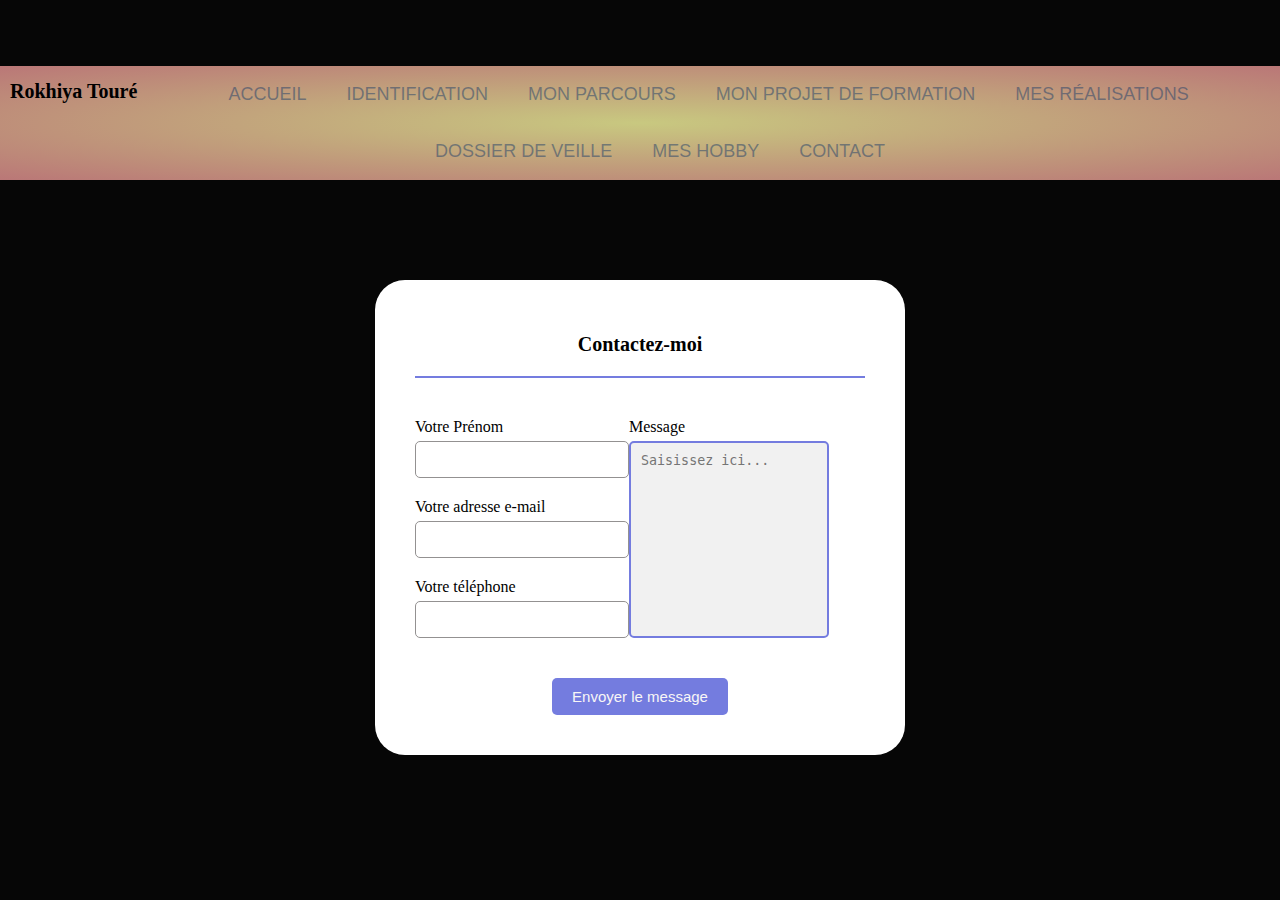
<file: Portfolio/html/contact.html>
<!DOCTYPE html>
<html lang="fr">
<head>
    <meta charset="UTF-8">
    <meta name="viewport" content="width=device-width, initial-scale=1.0">
    <link rel="stylesheet" href="contact.css">
    <title> Portfolio </title>
    
</head>
<body>
    <nav class="menu">
        <p> Rokhiya Touré </p>
        <ul>
            <li> <a href="accueil.html"> Accueil </a></li>
            <li> <a href="identification.html"> Identification </a></li>
            <li> <a href="parcours.html"> Mon parcours </a></li>
            <li> <a href="formation.html"> Mon projet de formation </a></li>
            <li> <a href=""> Mes réalisations</a></li>
            <li> <a href="veille.html"> Dossier de veille </a></li>
            <li> <a href="hobby.html"> Mes Hobby </a> </li>
            <li> <a href="contact.html"> Contact </a> </li>
        </ul>
        <form>
            <h1>Contactez-moi</h1>
            <div class="separation"></div>
            <div class="corps-formulaire">
              <div class="gauche">
                
                <div class="groupe">
                  <label>Votre Prénom</label>
                  <input type="text"  />
                  
                </div>
      
                <div class="groupe">
                  <label>Votre adresse e-mail</label>
                  <input type="text" autocomplete="off" />
                </div>
      
                <div class="groupe">
                  <label>Votre téléphone</label>
                  <input type="text" autocomplete="off" />
                </div>
              </div>
      
              <div class="droite">
                <div class="groupe">
                  <label>Message</label>
                  <textarea placeholder="Saisissez ici..."></textarea>
                </div>
              </div>
            </div>
      
            <div class="envoyer" align="center">
              <button>Envoyer le message</button>
            </div>
          </form>
        </body>
      </html>
      
    </nav>
</file>
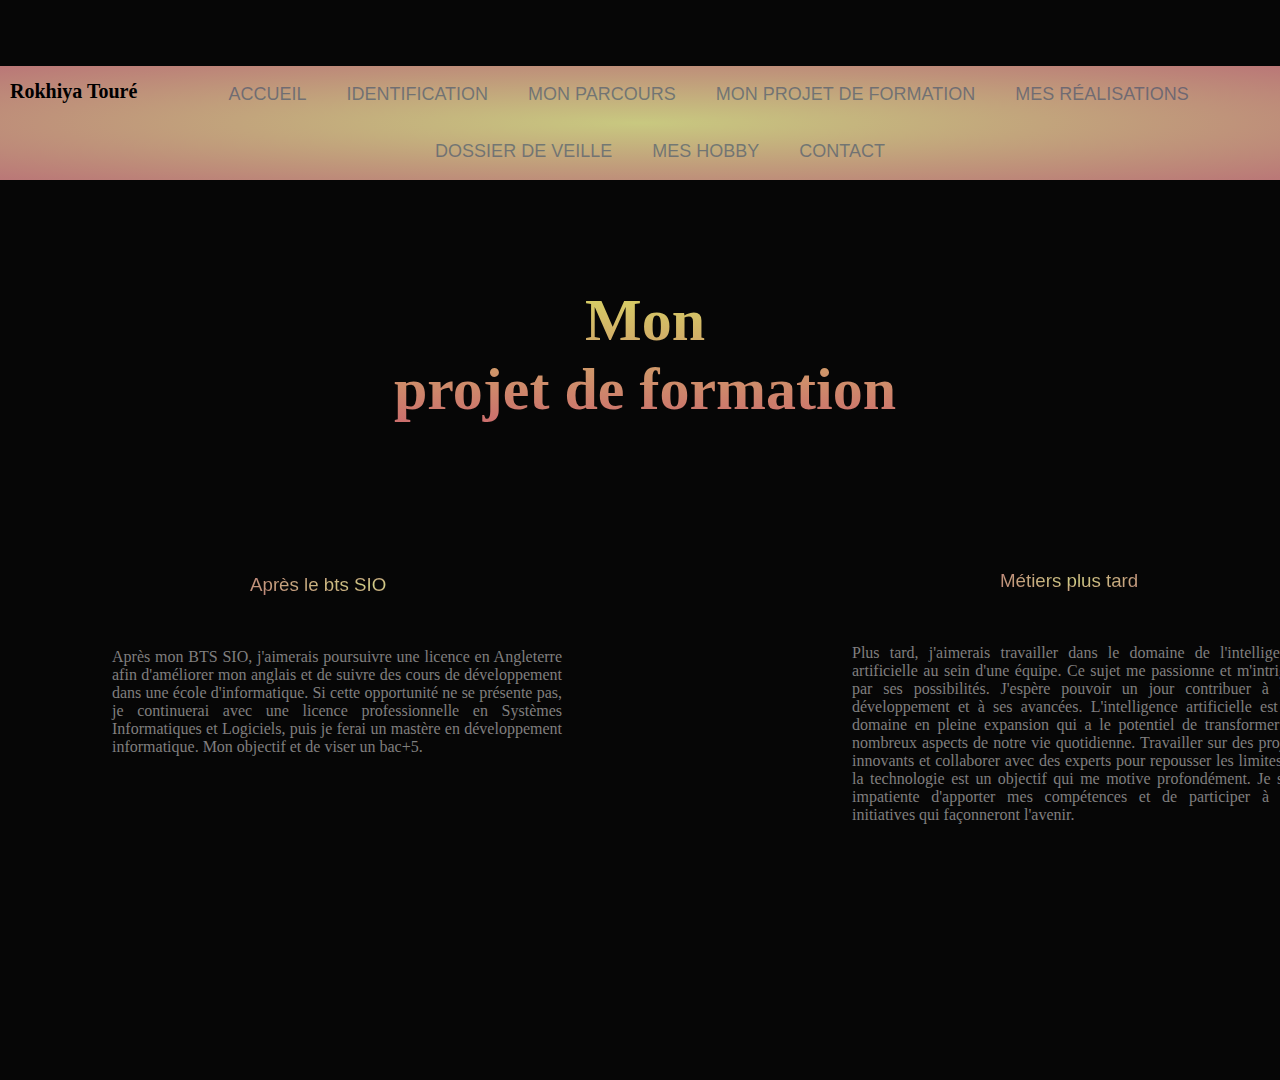
<file: Portfolio/html/formation.html>
<!DOCTYPE html>
<html lang="fr">
<head>
    <meta charset="UTF-8">
    <meta name="viewport" content="width=device-width, initial-scale=1.0">
    <link rel="stylesheet" href="formation.css">
    <title> Portfolio </title>
    
</head>
<body>
    <nav class="menu">
        <p> Rokhiya Touré </p>
        <ul>
            <li> <a href="accueil.html"> Accueil </a></li>
            <li> <a href="identification.html"> Identification </a></li>
            <li> <a href="parcours.html"> Mon parcours </a></li>
            <li> <a href="formation.html"> Mon projet de formation </a></li>
            <li> <a href=""> Mes réalisations</a></li>
            <li> <a href="veille.html"> Dossier de veille </a></li>
            <li> <a href="hobby.html"> Mes Hobby </a> </li>
            <li> <a href="contact.html"> Contact </a> </li>
        </ul>
    </nav>
    <div class="titre">
        <h1> Mon <br> projet de formation </h1>
    </div>

    <h3 class="titre1"> Après le bts SIO </h3>
    <div class="etudes">Après mon BTS SIO, j'aimerais poursuivre une licence en Angleterre afin d'améliorer mon anglais et de suivre des cours de développement dans une école d'informatique. Si cette opportunité ne se présente pas, je continuerai avec une licence professionnelle en Systèmes Informatiques et Logiciels, puis je ferai un mastère en développement informatique. Mon objectif et de viser un bac+5.
    </div>

    <h3 class="titre2">Métiers plus tard </h3>
    <div class="metiers">
        Plus tard, j'aimerais travailler dans le domaine de l'intelligence artificielle au sein d'une équipe. Ce sujet me passionne et m'intrigue par ses possibilités. J'espère pouvoir un jour contribuer à son développement et à ses avancées. L'intelligence artificielle est un domaine en pleine expansion qui a le potentiel de transformer de nombreux aspects de notre vie quotidienne. Travailler sur des projets innovants et collaborer avec des experts pour repousser les limites de la technologie est un objectif qui me motive profondément. Je suis impatiente d'apporter mes compétences et de participer à des initiatives qui façonneront l'avenir.
    </div>
</file>
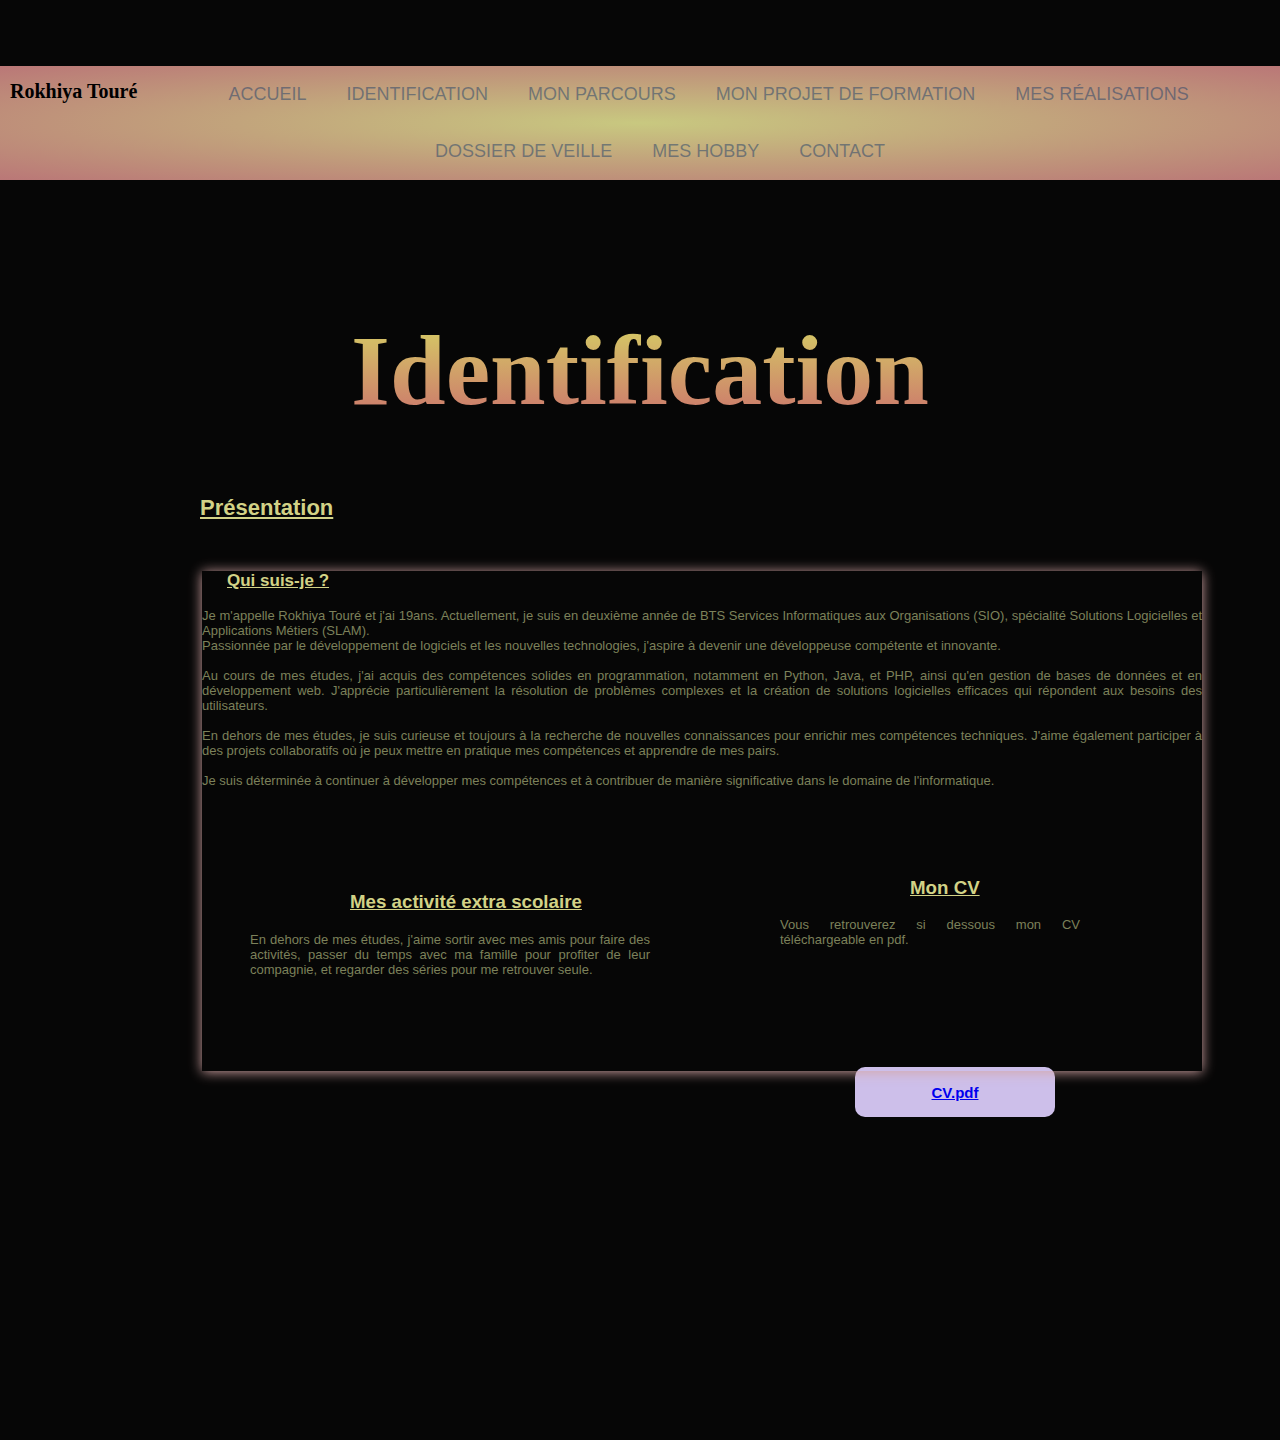
<file: Portfolio/html/identification.html>
<!DOCTYPE html>
<html lang="en">
<head>
    <meta charset="UTF-8">
    <meta name="viewport" content="width=device-width, initial-scale=1.0">
    <link rel="stylesheet" href="identification.css">
    <title> Portfolio </title>
</head>
<body>
    <nav class="menu">
        <p> Rokhiya Touré </p>
        <ul>
            <li> <a href="accueil.html"> Accueil </a></li>
            <li> <a href="identification.html"> Identification </a></li>
            <li> <a href="parcours.html"> Mon parcours </a></li>
            <li> <a href="formation.html"> Mon projet de formation </a></li>
            <li> <a href=""> Mes réalisations</a></li>
            <li> <a href="veille.html"> Dossier de veille </a></li>
            <li> <a href="hobby.html"> Mes Hobby </a> </li>
            <li> <a href="contact.html"> Contact </a> </li>
        </ul>
    </nav>
    <div class="titre">
        <h1> Identification </h1>
    </div>

   <h3 class="Presentation-titre"> <u> Présentation   </u> </h3>

    <div class="presentation"> <h3 class="Moi"> <u> Qui suis-je ? </u> </h3> Je m'appelle Rokhiya Touré et j'ai 19ans. Actuellement, je suis en deuxième année de BTS Services Informatiques aux Organisations (SIO), spécialité Solutions Logicielles et Applications Métiers (SLAM). <br> Passionnée par le développement de logiciels et les nouvelles technologies, j'aspire à devenir une développeuse compétente et innovante.
        <br><br>
        Au cours de mes études, j'ai acquis des compétences solides en programmation, notamment en Python, Java, et PHP, ainsi qu'en gestion de bases de données et en développement web. J'apprécie particulièrement la résolution de problèmes complexes et la création de solutions logicielles efficaces qui répondent aux besoins des utilisateurs.
        <br><br>
        En dehors de mes études, je suis curieuse et toujours à la recherche de nouvelles connaissances pour enrichir mes compétences techniques. J'aime également participer à des projets collaboratifs où je peux mettre en pratique mes compétences et apprendre de mes pairs.
        <br><br>
        Je suis déterminée à continuer à développer mes compétences et à contribuer de manière significative dans le domaine de l'informatique.
    </div>

    <h3 class="act"> <u> Mes activité extra scolaire </u> </h3>

    <div class="extra">En dehors de mes études, j'aime sortir avec mes amis pour faire des activités, passer du temps avec ma famille pour profiter de leur compagnie, et regarder des séries pour me retrouver seule.</div>

    <h3 class="CV"> <u> Mon CV </u> </h3>

    <div class="pdf"> Vous retrouverez si dessous mon CV téléchargeable en pdf. 
    </div>

    <div class="bouton">
        <button class="cv">
            <a href="CV Touré Rokhiya.pdf"> CV.pdf</a>
        </button> 
    </div>

</body>
</html>
</file>
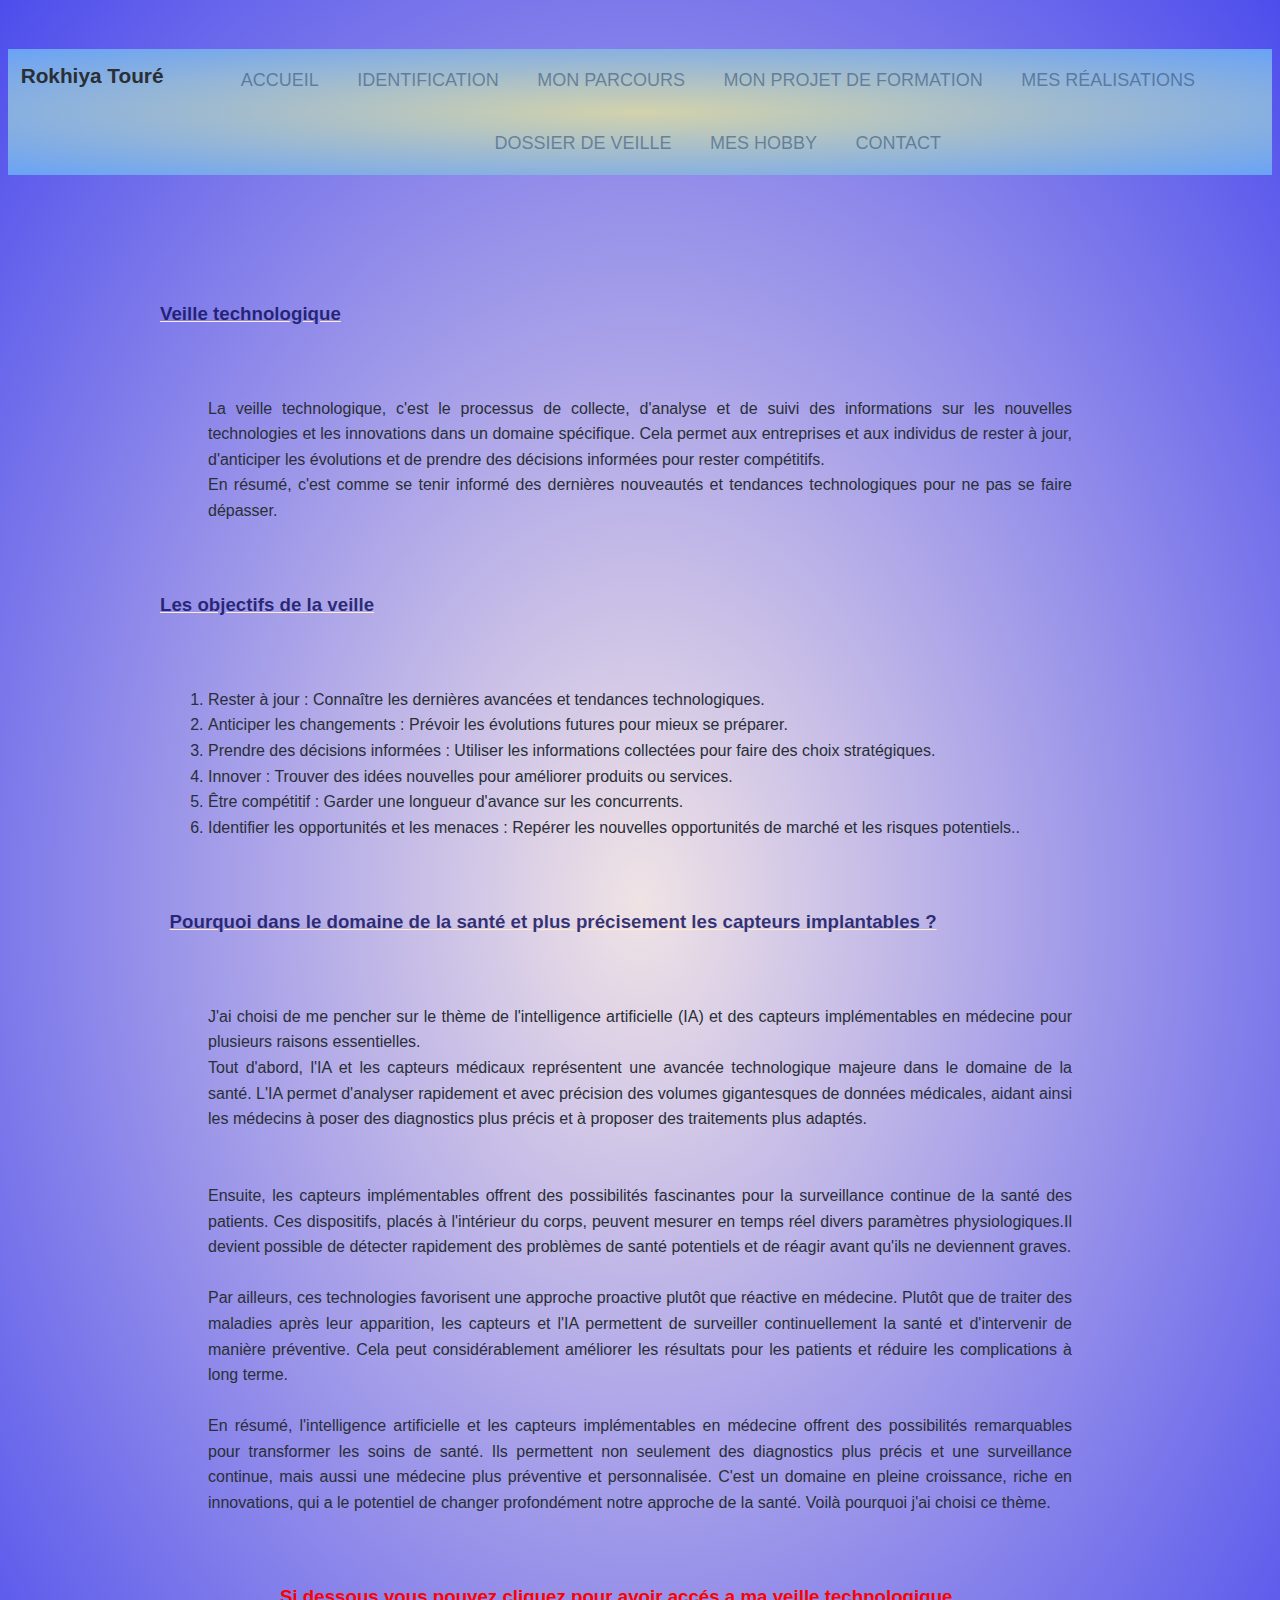
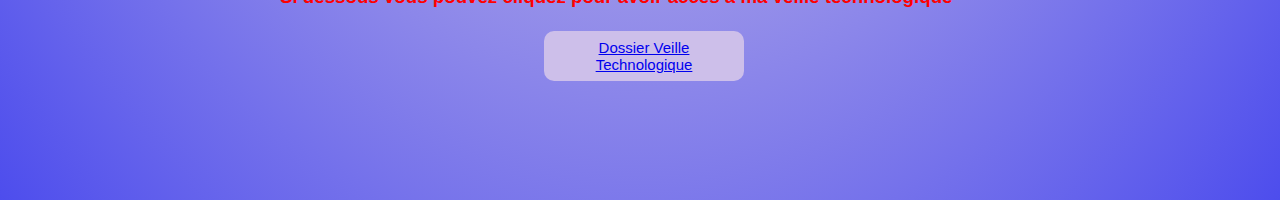
<file: Portfolio/html/veille.html>
<!DOCTYPE html>
<html lang="fr">
<head>
    <meta charset="UTF-8">
    <meta name="viewport" content="width=device-width, initial-scale=1.0">
    <link rel="stylesheet" href="veille.css">
    <title> Portfolio </title>
    
</head>
<body>
    <nav class="menu">
        <p> Rokhiya Touré </p>
        <div class="bordure"></div>
        <ul>
            <li> <a href="accueil.html"> Accueil </a></li>
            <li> <a href="identification.html"> Identification </a></li>
            <li> <a href="parcours.html"> Mon parcours </a></li>
            <li> <a href="formation.html"> Mon projet de formation </a></li>
            <li> <a href=""> Mes réalisations</a></li>
            <li> <a href="veille.html"> Dossier de veille </a></li>
            <li> <a href="hobby.html"> Mes Hobby </a> </li>
            <li> <a href="contact.html"> Contact </a> </li>
        </ul>
        <!--<a href="Veille.Tech/html.css/index.html"> Dossier veille</a>-->
    </nav>
    <div class="veille">
        <div class="explication">
           <u> <h3> Veille technologique </h3> </u>
               <div class="explication1">La veille technologique, c'est le processus de collecte, d'analyse et de suivi des informations sur les nouvelles technologies et les innovations dans un domaine spécifique. Cela permet aux entreprises et aux individus de rester à jour, d'anticiper les évolutions et de prendre des décisions informées pour rester compétitifs.
                <br>
                En résumé, c'est comme se tenir informé des dernières nouveautés et tendances technologiques pour ne pas se faire dépasser.
               </div>

            <u><h3> Les objectifs de la veille </h3></u>
            <p>
                <ol class="explication1">
                    <li>Rester à jour : Connaître les dernières avancées et tendances technologiques.</li>
                    <li> Anticiper les changements : Prévoir les évolutions futures pour mieux se préparer.</li>
                    <li>Prendre des décisions informées : Utiliser les informations collectées pour faire des choix stratégiques.</li>
                    <li>Innover : Trouver des idées nouvelles pour améliorer produits ou services.</li>
                    <li>Être compétitif : Garder une longueur d'avance sur les concurrents.</li>
                    <li>Identifier les opportunités et les menaces : Repérer les nouvelles opportunités de marché et les risques potentiels..</li>
                </ol>
            </p>
            <u><h3> Pourquoi dans le domaine de la santé et plus précisement les capteurs implantables ? </h3></u>

            <div class="explication1">J'ai choisi de me pencher sur le thème de l'intelligence artificielle (IA) et des capteurs implémentables en médecine pour plusieurs raisons essentielles.
                <br>
                Tout d'abord, l'IA et les capteurs médicaux représentent une avancée technologique majeure dans le domaine de la santé. L'IA permet d'analyser rapidement et avec précision des volumes gigantesques de données médicales, aidant ainsi les médecins à poser des diagnostics plus précis et à proposer des traitements plus adaptés.
                <br> <br> <br>
                Ensuite, les capteurs implémentables offrent des possibilités fascinantes pour la surveillance continue de la santé des patients. Ces dispositifs, placés à l'intérieur du corps, peuvent mesurer en temps réel divers paramètres physiologiques.Il devient possible de détecter rapidement des problèmes de santé potentiels et de réagir avant qu'ils ne deviennent graves.
                <br> <br>
                Par ailleurs, ces technologies favorisent une approche proactive plutôt que réactive en médecine. Plutôt que de traiter des maladies après leur apparition, les capteurs et l'IA permettent de surveiller continuellement la santé et d'intervenir de manière préventive. Cela peut considérablement améliorer les résultats pour les patients et réduire les complications à long terme.
                <br> <br>
                En résumé, l'intelligence artificielle et les capteurs implémentables en médecine offrent des possibilités remarquables pour transformer les soins de santé. Ils permettent non seulement des diagnostics plus précis et une surveillance continue, mais aussi une médecine plus préventive et personnalisée. C'est un domaine en pleine croissance, riche en innovations, qui a le potentiel de changer profondément notre approche de la santé. Voilà pourquoi j'ai choisi ce thème.
            </div>
            <h3 class="titre4"> Si dessous vous pouvez cliquez pour avoir accés a ma veille technologique </h3>
            <div class="boutton">
                <button class="Veilletech">
                    <a href="Veille.Tech/html.css/index.html"> Dossier Veille Technologique</a>
                 </button> 
            </div>
             
            <!--<a href="Veille.Tech/html.css/index.html"> Dossier veille</a>-->
            
        </div>
    </div>
</file>
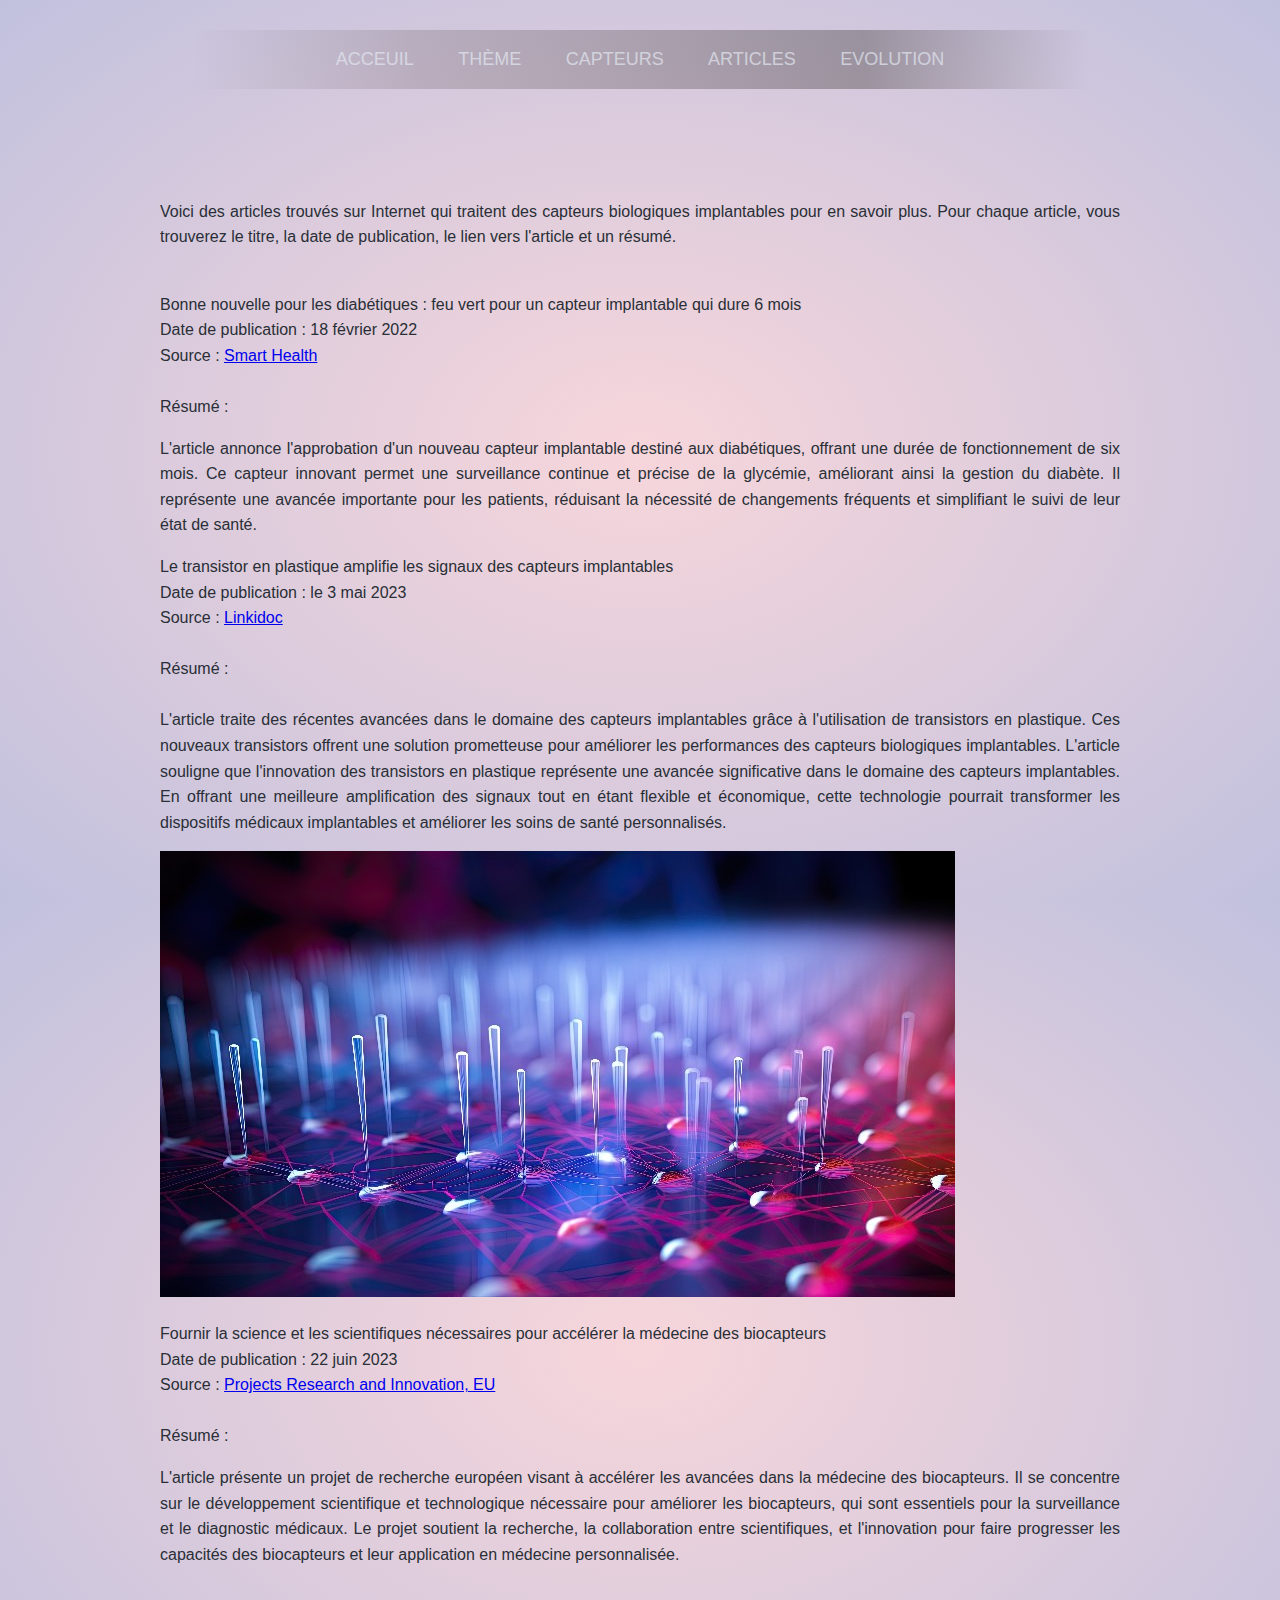
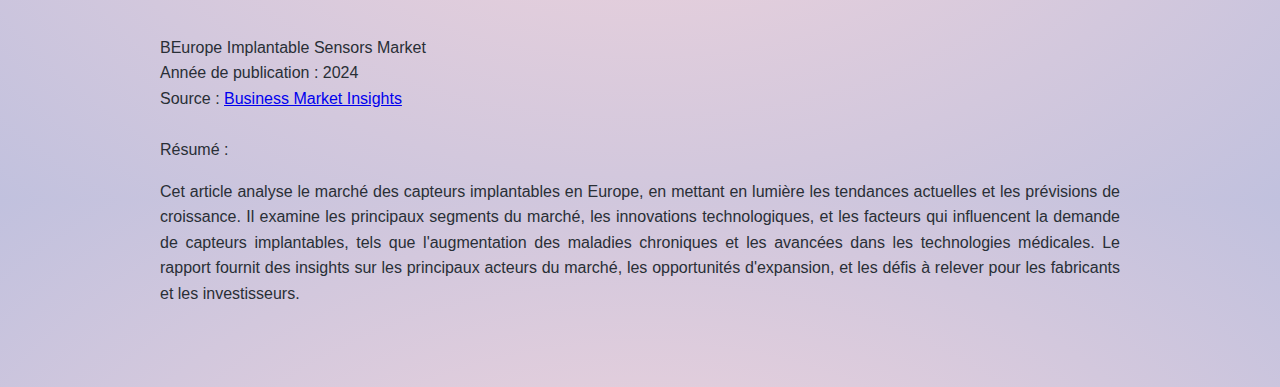
<file: Portfolio/html/Veille.Tech/html.css/article.html>
<!DOCTYPE html>
<html lang="en">
<head>
    <meta charset="UTF-8">
    <meta name="viewport" content="width=device-width, initial-scale=1.0">
    <title>Veille Technologique</title>
    <link rel="stylesheet" href="article.css">
</head>
<body>
    <nav>
        <ul>
          <li>
            <a href="index.html">Acceuil</a>
          </li>
          <li>
            <a href="theme.html">Thème</a>
          </li>
          <li>
            <a href="capteurs.html">Capteurs</a>
          </li>
          <li>
            <a href="#">Articles</a>
          </li>
          <li>
            <a href="#">Evolution</a>
          </li>
        </ul>
    </nav>
    <section class="content">

        <p> Voici des articles trouvés sur Internet qui traitent des capteurs biologiques implantables pour en savoir plus. Pour chaque article, vous trouverez le titre, la date de publication, le lien vers l'article et un résumé. </p>
        <br>

        Bonne nouvelle pour les diabétiques : feu vert pour un capteur implantable qui dure 6 mois
        <br>Date de publication : 18 février 2022
        <br> Source : <a href="https://smarthealth.live/fr/2022/02/18/bonne-nouvelle-pour-les-diabetiques-feu-vert-pour-un-capteur-implantable-qui-dure-6-mois/
        "> Smart Health </a> <br><br> Résumé :</h4>

          <p>  L'article annonce l'approbation d'un nouveau capteur implantable destiné aux diabétiques, offrant une durée de fonctionnement de six mois. Ce capteur innovant permet une surveillance continue et précise de la glycémie, améliorant ainsi la gestion du diabète. Il représente une avancée importante pour les patients, réduisant la nécessité de changements fréquents et simplifiant le suivi de leur état de santé.</p>

            <p>Le transistor en plastique amplifie les signaux des capteurs implantables 
                <br> Date de publication : le 3 mai 2023 <br>Source : <a href="https://www.linkidoc.fr/blog/2023/05/03/le-transistor-en-plastique-amplifie-les-signaux-des-capteurs-implantables/">Linkidoc</a> <br><br> Résumé :</h4>
                <br><br>
                L'article traite des récentes avancées dans le domaine des capteurs implantables grâce à l'utilisation de transistors en plastique. Ces nouveaux transistors offrent une solution prometteuse pour améliorer les performances des capteurs biologiques implantables.
                
                L'article souligne que l'innovation des transistors en plastique représente une avancée significative dans le domaine des capteurs implantables. En offrant une meilleure amplification des signaux tout en étant flexible et économique, cette technologie pourrait transformer les dispositifs médicaux implantables et améliorer les soins de santé personnalisés.
                </p>

            <p><img src="capteurs.jpeg"></p>
            Fournir la science et les scientifiques nécessaires pour accélérer la médecine des biocapteurs
        <br>Date de publication : 22 juin 2023 <br> Source : <a href="https://projects.research-and-innovation.ec.europa.eu/fr/projects/success-stories/all/fournir-la-science-et-les-scientifiques-necessaires-pour-accelerer-la-medecine-des-biocapteurs
        "> Projects Research and Innovation, EU</a> <br><br> Résumé :</h4>
            <p> L'article présente un projet de recherche européen visant à accélérer les avancées dans la médecine des biocapteurs. Il se concentre sur le développement scientifique et technologique nécessaire pour améliorer les biocapteurs, qui sont essentiels pour la surveillance et le diagnostic médicaux. Le projet soutient la recherche, la collaboration entre scientifiques, et l'innovation pour faire progresser les capacités des biocapteurs et leur application en médecine personnalisée.</p>

            <br><br>
      
            BEurope Implantable Sensors Market
            <br>Année de publication : 2024
            <br> Source : <a href="https://www.businessmarketinsights.com/fr/reports/europe-implantable-sensors-market
            "> Business Market Insights </a> <br><br> Résumé :</h4>

            <p>Cet article analyse le marché des capteurs implantables en Europe, en mettant en lumière les tendances actuelles et les prévisions de croissance. Il examine les principaux segments du marché, les innovations technologiques, et les facteurs qui influencent la demande de capteurs implantables, tels que l'augmentation des maladies chroniques et les avancées dans les technologies médicales. Le rapport fournit des insights sur les principaux acteurs du marché, les opportunités d'expansion, et les défis à relever pour les fabricants et les investisseurs.</p> 
    </section>
</body>
</html>
</file>
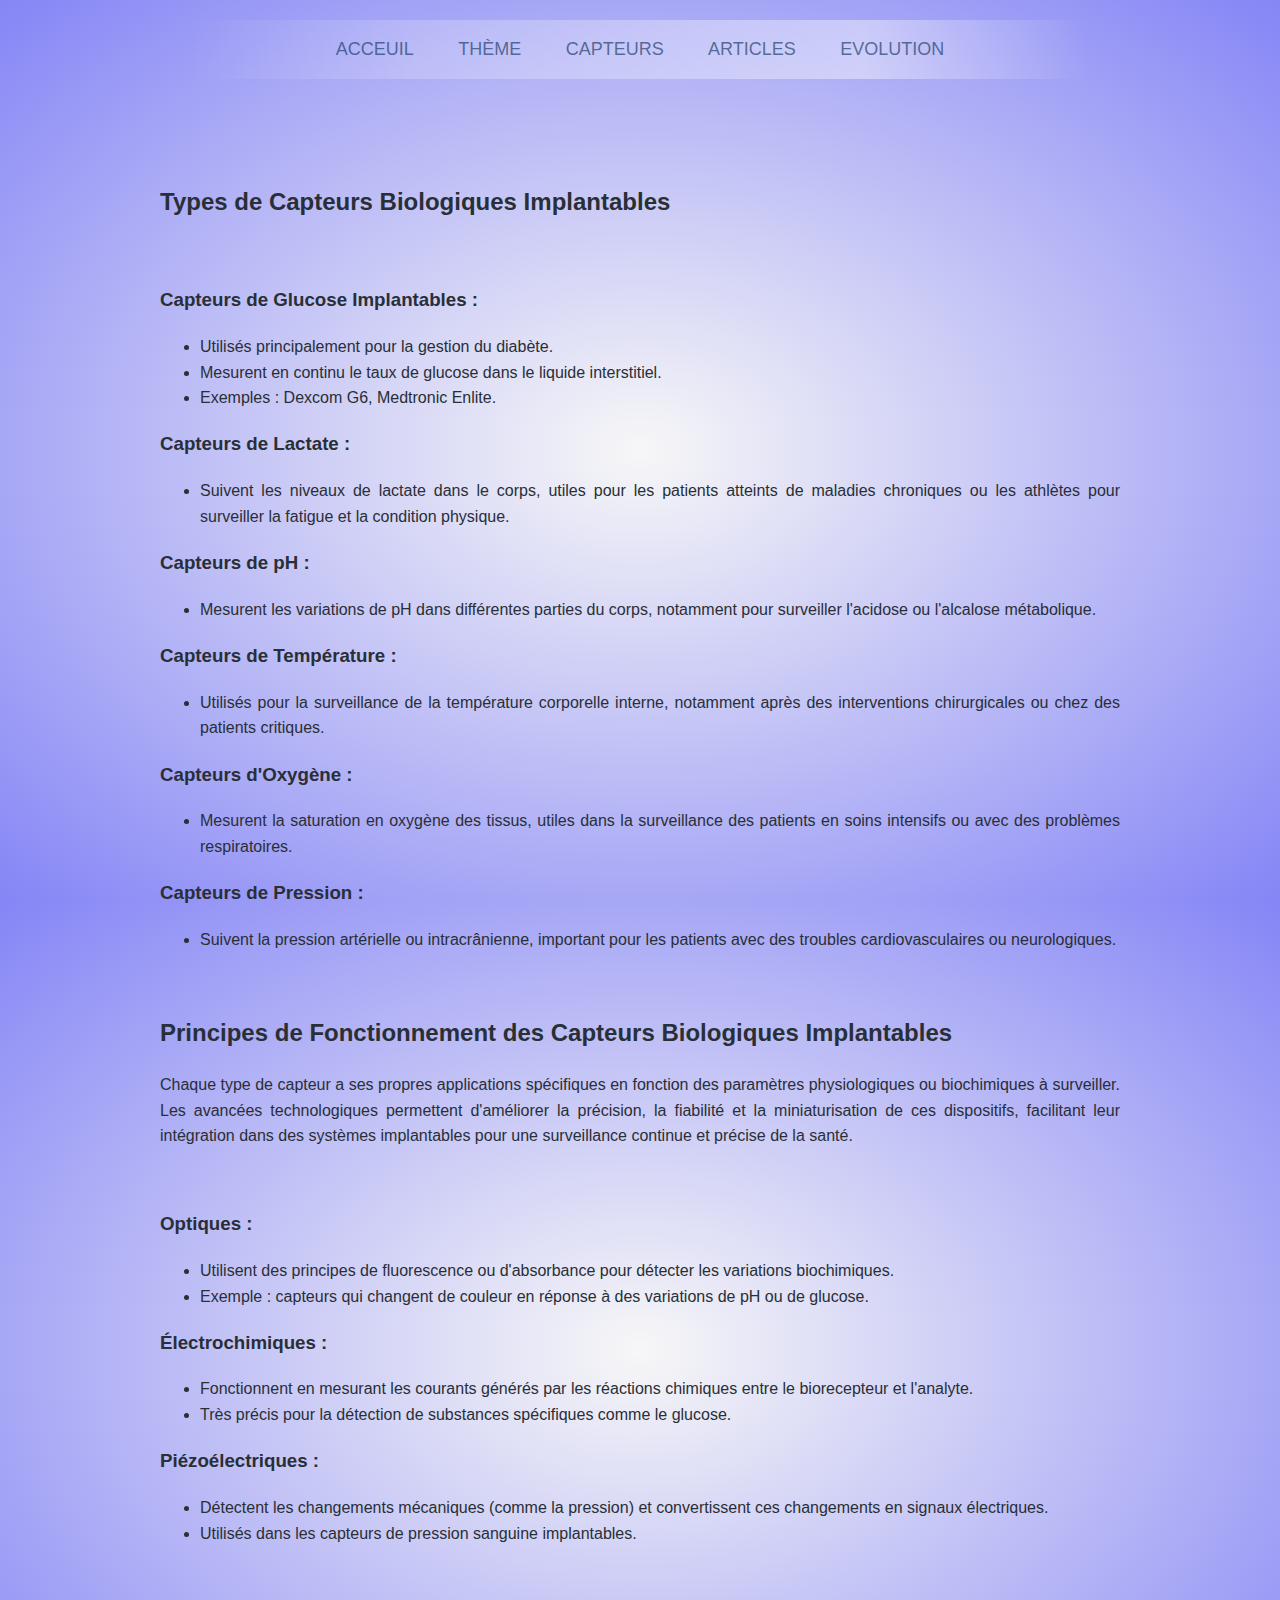
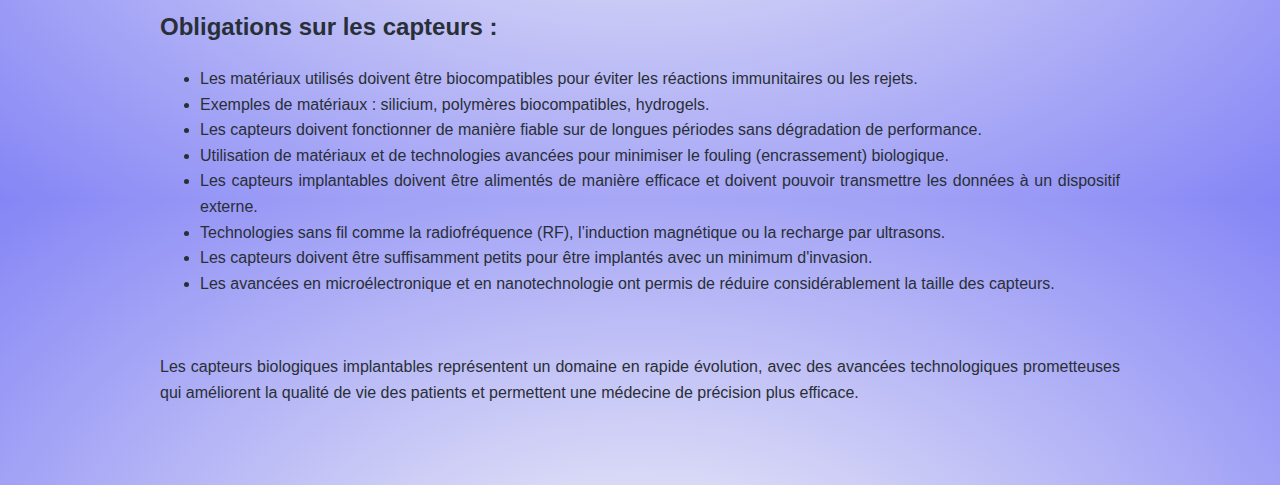
<file: Portfolio/html/Veille.Tech/html.css/capteurs.html>
<!DOCTYPE html>
<html lang="en">
<head>
    <meta charset="UTF-8">
    <meta name="viewport" content="width=device-width, initial-scale=1.0">
    <title>Veille Technologique</title>
    <link rel="stylesheet" href="capteurs.css">
</head>
<body>
    <nav>
        <ul>
          <li>
            <a href="index.html">Acceuil</a>
          </li>
          <li>
            <a href="theme.html">Thème</a>
          </li>
          <li>
            <a href="capteurs.html">Capteurs</a>
          </li>
          <li>
            <a href="article.html">Articles</a>
          </li>
          <li>
            <a href="#">Evolution</a>
          </li>
        </ul>
      </nav>
      <div class="capteurs">

        <h2> Types de Capteurs Biologiques Implantables </h2>
        <br>
        <h3> Capteurs de Glucose Implantables :</h3>
        <ul>
          <li>Utilisés principalement pour la gestion du diabète.</li>
          <li>Mesurent en continu le taux de glucose dans le liquide interstitiel.</li>
          <li>Exemples : Dexcom G6, Medtronic Enlite.</li>
        </ul>

          <h3> Capteurs de Lactate : </h3>

          <ul>
            <li>Suivent les niveaux de lactate dans le corps, utiles pour les patients atteints de maladies chroniques ou les athlètes pour surveiller la fatigue et la condition physique.</li>
          </ul>

          <h3>Capteurs de pH :</h3>

          <ul>
            <li>Mesurent les variations de pH dans différentes parties du corps, notamment pour surveiller l'acidose ou l'alcalose métabolique.</li>
          </ul>

          <h3>Capteurs de Température :</h3>

          <ul>
            <li>Utilisés pour la surveillance de la température corporelle interne, notamment après des interventions chirurgicales ou chez des patients critiques.</li>
          </ul>

          <h3>Capteurs d'Oxygène :</h3>

          <ul>
            <li>Mesurent la saturation en oxygène des tissus, utiles dans la surveillance des patients en soins intensifs ou avec des problèmes respiratoires.</li>
          </ul>

          <h3>Capteurs de Pression : </h3>

          <ul>
            <li>Suivent la pression artérielle ou intracrânienne, important pour les patients avec des troubles cardiovasculaires ou neurologiques.</li>
          </ul>
          <br>

          <h2> Principes de Fonctionnement des Capteurs Biologiques Implantables </h2>

          <p> Chaque type de capteur a ses propres applications spécifiques en fonction des paramètres physiologiques ou biochimiques à surveiller. Les avancées technologiques permettent d'améliorer la précision, la fiabilité et la miniaturisation de ces dispositifs, facilitant leur intégration dans des systèmes implantables pour une surveillance continue et précise de la santé. </p>
          <br>

          <h3>Optiques :</h3>

          <ul>
            <li>Utilisent des principes de fluorescence ou d'absorbance pour détecter les variations biochimiques.</li>
            <li>Exemple : capteurs qui changent de couleur en réponse à des variations de pH ou de glucose.</li>
          </ul>

          <h3> Électrochimiques :</h3>

          <ul>
            <li>Fonctionnent en mesurant les courants générés par les    réactions chimiques entre le biorecepteur et l'analyte.</li>
            <li>Très précis pour la détection de substances spécifiques comme le glucose.</li>
          </ul>

          <h3> Piézoélectriques : </h3>

          <ul>
            <li>Détectent les changements mécaniques (comme la pression) et convertissent ces changements en signaux électriques.</li>
            <li>Utilisés dans les capteurs de pression sanguine implantables.</li>
          </ul>
          <br>
          <h2> Obligations sur les capteurs :</h2>

          <ul>
            <li>Les matériaux utilisés doivent être biocompatibles pour éviter les réactions immunitaires ou les rejets.</li>
            <li>Exemples de matériaux : silicium, polymères biocompatibles, hydrogels.</li>
            <li>Les capteurs doivent fonctionner de manière fiable sur de longues périodes sans dégradation de performance.</li>
            <li>Utilisation de matériaux et de technologies avancées pour minimiser le fouling (encrassement) biologique.</li>
            <li>Les capteurs implantables doivent être alimentés de manière efficace et doivent pouvoir transmettre les données à un dispositif externe.</li>
            <li>Technologies sans fil comme la radiofréquence (RF), l’induction magnétique ou la recharge par ultrasons.</li>
            <li>Les capteurs doivent être suffisamment petits pour être implantés avec un minimum d'invasion.</li>
            <li>Les avancées en microélectronique et en nanotechnologie ont permis de réduire considérablement la taille des capteurs.</li>
          </ul>
          <br>
          <p> Les capteurs biologiques implantables représentent un domaine en rapide évolution, avec des avancées technologiques prometteuses qui améliorent la qualité de vie des patients et permettent une médecine de précision plus efficace.</p>

      </div>
</file>
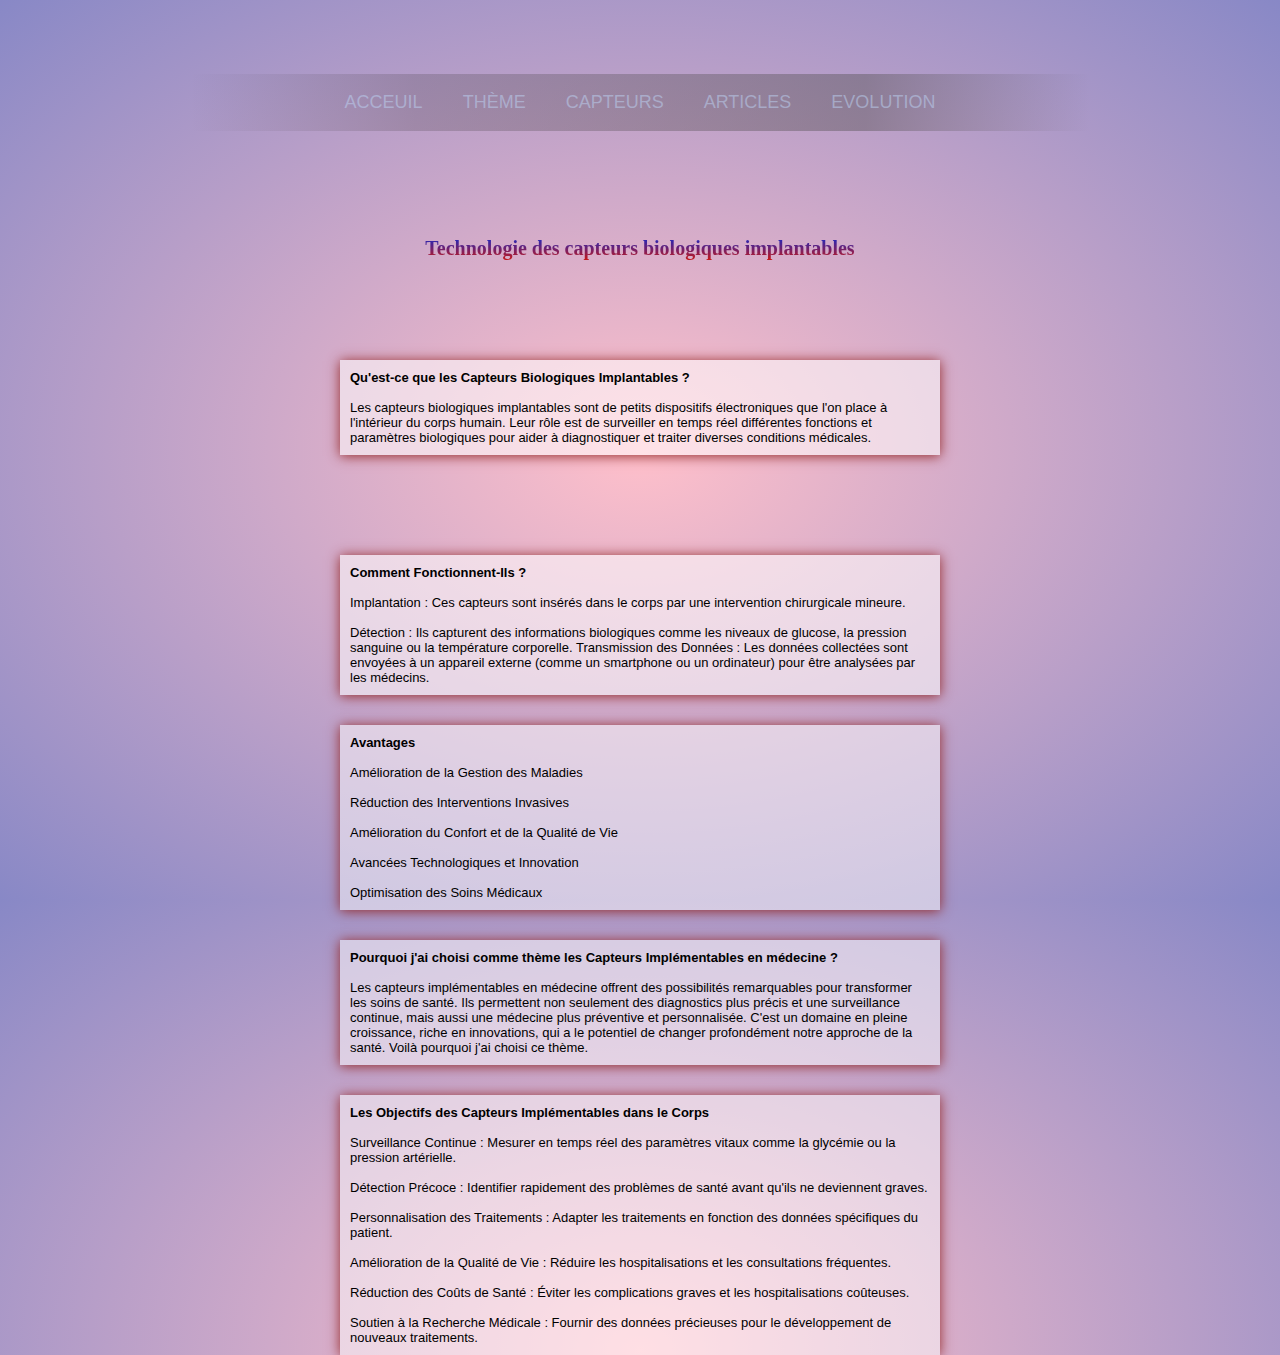
<file: Portfolio/html/Veille.Tech/html.css/theme.html>
<!DOCTYPE html>
<html lang="en">
<head>
    <meta charset="UTF-8">
    <meta name="viewport" content="width=device-width, initial-scale=1.0">
    <title>Veille Technologique</title>
    <link rel="stylesheet" href="theme.css">
</head>
<body>
    <nav>
        <ul>
          <li>
            <a href="index.html">Acceuil</a>
          </li>
          <li>
            <a href="">Thème</a>
          </li>
          <li>
            <a href="capteurs.html">Capteurs</a>
          </li>
          <li>
            <a href="article.html">Articles</a>
          </li>
          <li>
            <a href="#">Evolution</a>
          </li>
        </ul>
      </nav>

      <h2 class="titre1"> Technologie des capteurs biologiques implantables</h2>

      <p class="texte1"> <b class="petititre">Qu'est-ce que les Capteurs Biologiques Implantables ? </b> <br><br>
        Les capteurs biologiques implantables sont de petits dispositifs électroniques que l'on place à l'intérieur du corps humain. Leur rôle est de surveiller en temps réel différentes fonctions et paramètres biologiques pour aider à diagnostiquer et traiter diverses conditions médicales. </p>


        <p class="texte2"> <b>Comment Fonctionnent-Ils ? </b> <br><br>
            Implantation : Ces capteurs sont insérés dans le corps par une intervention chirurgicale mineure.<br><br>
            Détection : Ils capturent des informations biologiques comme les niveaux de glucose, la pression sanguine ou la température corporelle.
            Transmission des Données : Les données collectées sont envoyées à un appareil externe (comme un smartphone ou un ordinateur) pour être analysées par les médecins.</p>

        <p class="texte3"><b>Avantages</b><br><br>
            Amélioration de la Gestion des Maladies <br><br>
            Réduction des Interventions Invasives <br><br>
            Amélioration du Confort et de la Qualité de Vie <br><br>
            Avancées Technologiques et Innovation <br><br>
            Optimisation des Soins Médicaux
        </p>

        <p class="texte4"> <b>Pourquoi j'ai choisi comme thème les Capteurs Implémentables en médecine ?</b><br><br>
          Les capteurs implémentables en médecine offrent des possibilités remarquables pour transformer les soins de santé. Ils permettent non seulement des diagnostics plus précis et une surveillance continue, mais aussi une médecine plus préventive et personnalisée. C'est un domaine en pleine croissance, riche en innovations, qui a le potentiel de changer profondément notre approche de la santé. Voilà pourquoi j'ai choisi ce thème.
      </p>

      <p class="texte5"> <b>
        Les Objectifs des Capteurs Implémentables dans le Corps</b><br><br>
        Surveillance Continue : Mesurer en temps réel des paramètres vitaux comme la glycémie ou la pression artérielle.<br><br>
        Détection Précoce : Identifier rapidement des problèmes de santé avant qu'ils ne deviennent graves.<br><br>
        Personnalisation des Traitements : Adapter les traitements en fonction des données spécifiques du patient.<br><br>
        Amélioration de la Qualité de Vie : Réduire les hospitalisations et les consultations fréquentes.<br><br>
        Réduction des Coûts de Santé : Éviter les complications graves et les hospitalisations coûteuses.<br><br>
        Soutien à la Recherche Médicale : Fournir des données précieuses pour le développement de nouveaux traitements.
      </p>


</body>
</html>
</file>
<file: Portfolio/html/contact.css>
body {
    margin: 0px;
    padding: 0px;
    background: rgb(6, 6, 6);
}

/* Rokhiya Touré */
p {
    float: left;
    margin-top: 30px;
    margin-left: 10px;
    font-size: 20px;
    font-weight: bold;
}

/* Menu */
nav {
    max-width: 9000px;
    margin: 0 auto;
    padding: 50px 0;
}

nav ul {
    text-align: center;
    background: radial-gradient(rgba(210, 210, 134, 0.951), #ba7777);
}

nav ul li {
    display: inline-block;
}

nav ul li a {
    padding: 18px;
    font-family: Impact, Haettenschweiler, 'Arial Narrow Bold', sans-serif;
    text-transform: uppercase;
    color: rgba(32, 63, 106, 0.5);
    font-size: 18px;
    text-decoration: none;
    display: block;
}

nav ul li a:hover {
    background: rgba(246, 246, 249, 0.1);
    color: rgba(3, 3, 3, 0.7);
}

/* Formulaire visuel */
form {
    padding: 40px;
    background-color: white;
    border-radius: 30px;
    max-width: 450px; /* Définir une largeur maximale */
    margin: 0 auto; /* Centrer le formulaire */
    margin-top: 100px;
}

/* Contactez-nous */
form h1 {
    font-size: 20px;
    text-align: center; /* Centrer le titre */
}

/* Barre de séparation */
form .separation {
    width: 100%;
    height: 2px;
    background-color: #747cdf;
    margin: 20px 0; /* Espacement autour de la séparation */
}

/* Largeur du formulaire */
form .corps-formulaire {
    display: flex;
    flex-wrap: wrap;
    margin-bottom: 30px;
}

/* Groupes */
form .corps-formulaire .groupe {
    margin-top: 20px;
    display: flex;
    flex-direction: column;
    width: 100%; /* Prendre toute la largeur */
}

.gauche .groupe input {
    margin-top: 5px;
    padding: 10px 5px 10px 30px;
    border: 1px solid #939191;
    border-radius: 5px;
}

/* Case du message */
.corps-formulaire .droite .groupe {
    height: 100%;
}

.corps-formulaire .droite .groupe textarea {
    margin-top: 5px;
    padding: 10px;
    background-color: #f1f1f1;
    border: 2px solid #747cdf;
    outline: none;
    border-radius: 5px;
    resize: none;
    height: 72%;
}

/* Envoyer le message */
.envoyer button {
    margin-top: 10px;
    background-color: #747cdf;
    color: rgb(248, 246, 246);
    font-size: 15px;
    border: none;
    padding: 10px 20px;
    border-radius: 5px;
    cursor: pointer;
    transition: transform 0.5s;
}

.envoyer button:hover {
    transform: scale(1.05);
}

/* Responsive Design */
@media screen and (max-width: 920px) {
    form .corps-formulaire {
        flex-direction: column; /* Organiser les éléments en colonne */
    }

    form .corps-formulaire .droite {
        margin-left: 0px;
        width: 100%; /* Prendre toute la largeur */
    }
}

@media screen and (max-width: 480px) {
    /* Réduire la taille du formulaire pour les petits écrans */
    form {
        padding: 20px;
        margin-top: 50px;
    }

    form h1 {
        font-size: 18px;
    }

    form .corps-formulaire .groupe {
        margin-top: 10px;
    }

    .gauche .groupe input, .corps-formulaire .droite .groupe textarea {
        padding: 8px 5px;
    }

    .envoyer button {
        width: 100%; /* Le bouton prend toute la largeur */
        font-size: 14px;
        padding: 8px;
    }
}
</file>
<file: Portfolio/html/formation.css>
/* Styles généraux */
body {
  margin: 0px;
  padding: 0px;
  background: rgb(6, 6, 6);
}

html {
  height: 120%;
}

p {
  float: left;
  margin-top: 30px;
  margin-left: 10px;
  font-size: 20px;
  font-weight: bold;
}

/* Menu */
nav {
  max-width: 9000px;
  margin: 0 auto;
  padding: 50px 0;
}

nav ul {
  text-align: center;
  background: radial-gradient(rgba(210, 210, 134, 0.951), #ba7777);
}

nav ul li {
  display: inline-block;
}

nav ul li a {
  padding: 18px;
  font-family: Impact, Haettenschweiler, 'Arial Narrow Bold', sans-serif;
  text-transform: uppercase;
  color: rgba(32, 63, 106, 0.5);
  font-size: 18px;
  text-decoration: none;
  display: block;
}

nav ul li a:hover {
  background: rgba(246, 246, 249, 0.1);
  color: rgba(3, 3, 3, 0.7);
}

/* Mon projet de formation */
.titre {
  background: linear-gradient(rgb(214, 214, 100), #cb6d6d);
  -webkit-background-clip: text;
  -webkit-text-fill-color: transparent;
  font-size: 30px;
  text-align: center;
  padding: -100px;
  padding-right: 100px;
  margin-top: 40px;
  margin-left: 110px;
}

/* Les titres */
h3 {
  background: radial-gradient(rgb(210, 210, 134), #ba7777);
  -webkit-background-clip: text;
  -webkit-text-fill-color: transparent;
  font-family: 'Gill Sans', 'Gill Sans MT', Calibri, 'Trebuchet MS', sans-serif;
  font-weight: lighter;
}

/* Apres BTS SIO - Competences */
.titre1 {
  border: 2px rgb(33, 32, 32) transparent;
  width: 250px;
  margin-left: 250px;
  margin-top: 150px;
}

.etudes {
  border: solid 2px transparent;
  height: 100px;
  width: 450px;
  text-align: justify;
  margin-left: 110px;
  color: rgb(128, 127, 127);
  margin-top: 50px;
}

/* Métiers plus tard */
.titre2 {
  border: 2px rgb(33, 32, 32) transparent;
  width: 150px;
  margin-left: 1000px;
  margin-top: -180px;
}

.metiers {
  border: solid 2px transparent;
  height: 100px;
  width: 450px;
  text-align: justify;
  margin-left: 850px;
  color: rgb(128, 127, 127);
  margin-top: 50px;
}

/* Responsive Styles */
@media screen and (max-width: 768px) {
  /* Ajustements pour les tablettes */
  .titre, .titre1, .titre2 {
      margin-left: 0;
      text-align: center;
  }
  .etudes, .metiers {
      width: 90%;
      margin: 20px auto;
  }
}

@media screen and (max-width: 480px) {
  /* Ajustements pour les téléphones */
  nav ul li {
      display: block;
      text-align: center;
      margin: 10px 0;
  }
  
  nav ul li a {
      padding: 10px;
      font-size: 16px;
  }

  .titre, .titre1, .titre2 {
      font-size: 24px;
      margin-left: 0;
      text-align: center;
  }
  
  .etudes, .metiers {
      width: 100%;
      margin: 10px auto;
      padding: 10px;
      font-size: 14px;
  }
}
</file>
<file: Portfolio/html/identification.css>
body {
    margin: 0;
    padding: 0;
    background: rgb(6, 6, 6);
}

html {
    height: 160%;
}

p {
    float: left;
    margin-top: 30px;
    margin-left: 10px;
    font-size: 20px;
    font-weight: bold;
}

nav {
    max-width: 100%;
    margin: 0 auto;
    padding: 50px 0;
}

nav ul {
    text-align: center;
    background: radial-gradient(rgba(210, 210, 134, 0.951), #ba7777);
}

nav ul li {
    display: inline-block;
}

nav ul li a {
    padding: 18px;
    font-family: Impact, Haettenschweiler, 'Arial Narrow Bold', sans-serif;
    text-transform: uppercase;
    color: rgba(32, 63, 106, 0.5);
    font-size: 18px;
    text-decoration: none;
    display: block;
}

nav ul li a:hover {
    background: rgba(246, 246, 249, 0.1);
    color: rgba(3, 3, 3, 0.7);
}

.titre {
    background: linear-gradient(rgb(214, 214, 100), #cb6d6d);
    -webkit-background-clip: text;
    -webkit-text-fill-color: transparent;
    font-size: 50px;
    margin-top: 10px;
    text-align: center;
}

h3 {
    color: rgb(210, 210, 134);
    font-family: 'Gill Sans', 'Gill Sans MT', Calibri, 'Trebuchet MS', sans-serif;
}

.Presentation-titre {
    border: 5px white transparent;
    width: 110px;
    margin-left: 200px;
    font-size: 22px;
}

.Moi {
    font-size: 17px;
    margin-left: 25px;
}

.presentation {
    border: rgb(74, 2, 101) transparent;
    width: 1000px;
    height: 500px;
    margin-top: 50px;
    margin-left: 110px;
    text-align: justify;
    color: rgb(124, 129, 90);
    font-size: 13px;
    font-family: 'Lucida Sans', 'Lucida Sans Regular', 'Lucida Grande', 'Lucida Sans Unicode', Geneva, Verdana, sans-serif;
    transform: translate(2px);
    box-shadow: 0 1px 12px rgb(213, 167, 167);
    margin-left: 200px;
}

.act {
    margin-top: -180px;
    border: 5px aqua transparent;
    width: 250px;
    margin-left: 350px;
}

.extra {
    border: 2px transparent;
    width: 400px;
    margin-left: 250px;
    color: rgb(124, 129, 90);
    text-align: justify;
    font-size: 13px;
    font-family: 'Lucida Sans', 'Lucida Sans Regular', 'Lucida Grande', 'Lucida Sans Unicode', Geneva, Verdana, sans-serif;
}

.CV {
    margin-top: -100px;
    border: 5px aqua transparent;
    width: 250px;
    margin-left: 910px;
}

.pdf {
    border: 2px transparent;
    width: 300px;
    margin-left: 780px;
    color: rgb(124, 129, 90);
    text-align: justify;
    font-size: 13px;
    font-family: 'Lucida Sans', 'Lucida Sans Regular', 'Lucida Grande', 'Lucida Sans Unicode', Geneva, Verdana, sans-serif;
}

.bouton {
    margin-left: 855px;
    margin-top: 120px;
}

.cv {
    width: 200px;
    height: 50px;
    background: #cdbfea;
    color: #3c055e;
    border: none;
    border-radius: 10px;
    font-size: 15px;
    font-family: 'Gill Sans', 'Gill Sans MT', Calibri, 'Trebuchet MS', sans-serif;
    font-weight: bold;
}

.cv:hover {
    color: #7c5e8e;
}

.cv:active {
    transform: translate(2px);
    box-shadow: 0 5px 10px rgb(156, 89, 89);
}

/* Responsive Design */

@media (max-width: 768px) {
    nav ul li a {
        padding: 14px;
        font-size: 16px;
    }

    .presentation {
        width: 90%;
        height: auto;
        margin-left: 5%;
    }

    .act, .extra, .CV, .pdf {
        width: 80%;
        margin-left: 10%;
    }

    .bouton {
        margin-left: 30%;
    }

    .cv {
        width: 150px;
        height: 40px;
        font-size: 14px;
    }
}

@media (max-width: 480px) {
    nav ul li a {
        padding: 10px;
        font-size: 14px;
    }

    .titre {
        font-size: 40px;
    }

    .presentation, .act, .extra, .CV, .pdf {
        width: 95%;
        margin-left: 2.5%;
        height: auto;
    }

    .bouton {
        margin-left: 20%;
    }

    .cv {
        width: 120px;
        height: 35px;
        font-size: 12px;
    }
}
</file>
<file: Portfolio/html/veille.css>
body { 
  color: #292f36;
  font-family: helvetica;
  line-height: 1.6;
}

html {
  height: 200%;
  background: radial-gradient(rgb(240, 227, 229), rgb(77, 77, 237));
}

 /* Rokhiya Touré*/

p{
    float: left;
    margin-top: 2%;
    margin-left: 1%;
    font-size: 130%;
    font-weight: bold;
}

/*Menu*/

nav {
    max-width: 9000px;
    margin: 0 auto;
    padding: 2% 0;
  }
  
  nav ul {
    text-align: center;
    background: radial-gradient(rgba(214, 214, 169, 0.951), #69a2f6);
    
  }
 
  nav ul li {
    display: inline-block;
  }
  
  /* Styles existants */

nav ul li a {
  padding: 17px;
  font-family: Impact, Haettenschweiler, 'Arial Narrow Bold', sans-serif;
  text-transform: uppercase;
  color: rgba(32, 63, 106, 0.5);
  font-size: 18px;
  text-decoration: none;
  display: block;
}

nav ul li a:hover {
  background: rgba(246, 246, 249, 0.1);
  color: rgba(3, 3, 3, 0.7);
}

.veille { 
  margin: 0 auto;
  padding: 4rem 0;
  width: 960px;
  max-width: 100%;
  text-align: justify;
}

p img {
  max-width: 100%;
  height: auto; /* Modification pour rendre les images plus flexibles */
}

h3 {
  font-family: 'Lucida Sans', 'Lucida Sans Regular', 'Lucida Grande', 'Lucida Sans Unicode', Geneva, Verdana, sans-serif;
  color: rgba(13, 13, 92, 0.814);
}

.explication1 {
  padding: 5%;
}

u {
  color: blanchedalmond;
}

.titre4 {
  margin-left: 120px;
  color: red;
}

.boutton {
  margin-left: 40%;
}

.Veilletech {
  width: 200px;
  height: 50px;
  background: #cdbfea;
  color: #3c055e;
  border: none;
  border-radius: 10px;
  font-size: 15px;
  font-family: 'Gill Sans', 'Gill Sans MT', Calibri, 'Trebuchet MS', sans-serif;
}

.Veilletech:active {
  transform: translate(2px);
  box-shadow: 0 5px 10px rgb(156, 89, 89);
}

/* Responsive Design */

@media (max-width: 768px) {
  .veille {
      padding: 2rem 1rem;
      width: 90%;
  }

  nav ul li a {
      padding: 12px;
      font-size: 16px;
  }

  .explication1 {
      padding: 3%;
  }

  .titre4 {
      margin-left: 60px;
  }

  .boutton {
      margin-left: 20%;
  }

  .Veilletech {
      width: 150px;
      height: 40px;
      font-size: 14px;
  }
}

@media (max-width: 480px) {
  .veille {
      padding: 1rem 0.5rem;
      width: 100%;
  }

  nav ul li a {
      padding: 10px;
      font-size: 14px;
  }

  .titre4 {
      margin-left: 20px;
      text-align: center;
  }

  .boutton {
      margin-left: 10%;
  }

  .Veilletech {
      width: 120px;
      height: 35px;
      font-size: 12px;
  }
}
</file>
<file: Portfolio/html/Veille.Tech/html.css/article.css>
html {
  height: 100%; /* Réduit la hauteur pour éviter le défilement excessif */
  background: radial-gradient(rgb(247, 214, 219), rgb(193, 193, 222));
}

body {
  margin: 0; /* Évite les marges par défaut du navigateur */
  padding: 0; /* Évite les espacements par défaut du navigateur */
  color: #292f36;
  font-family: Helvetica, Arial, sans-serif; /* Ajoute des polices de secours */
  line-height: 1.6; /* Améliore la lisibilité du texte */
}

/* Barre de navigation */

nav {
  max-width: 900px;
  margin: 0 auto;
  padding: 30px 0; /* Réduit le padding pour une apparence plus compacte */
}

nav ul {
  list-style: none; /* Retire les puces des listes */
  padding: 0;
  margin: 0;
  text-align: center;
  background: linear-gradient(90deg, rgba(7, 7, 7, 0) 0%, rgba(76, 66, 66, 0.2) 25%, rgba(74, 69, 69, 0.41) 75%, rgba(255, 255, 255, 0) 100%);
}

nav ul li {
  display: inline-block;
  margin: 0 5px; /* Ajoute un petit espacement entre les éléments de menu */
}

nav ul li a {
  padding: 15px; /* Réduit le padding pour une meilleure adaptabilité */
  font-family: Impact, Haettenschweiler, 'Arial Narrow Bold', sans-serif;
  text-transform: uppercase;
  color: rgba(227, 233, 242, 0.7); /* Ajuste la couleur pour une meilleure lisibilité */
  font-size: 18px;
  text-decoration: none;
  display: block;
  transition: background 0.3s, color 0.3s; /* Ajoute une transition douce */
}

nav ul li a:hover {
  background: rgba(246, 246, 249, 0.1);
  color: rgba(3, 3, 3, 0.9); /* Augmente l'opacité au survol */
}

/* Contenu principal */

.content {
  margin: 0 auto;
  padding: 4rem 2rem; /* Ajoute du padding pour un meilleur espacement */
  width: 960px;
  max-width: 100%;
  text-align: justify;
}

p img {
  max-width: 100%; /* Assure que les images ne dépassent pas la largeur de leur conteneur */
}

@media only screen and (max-width: 960px) {
  .content {
    padding: 2rem 1rem; /* Ajuste le padding pour les petits écrans */
  }
}
</file>
<file: Portfolio/html/Veille.Tech/html.css/capteurs.css>
html {
  height: 100%; /* Réduit la hauteur pour éviter le défilement excessif */
  background: radial-gradient(rgb(247, 247, 247), rgb(133, 133, 246));
}

body {
  margin: 0; /* Évite les marges par défaut du navigateur */
  padding: 0; /* Évite les espacements par défaut du navigateur */
  color: #292f36;
  font-family: Helvetica, Arial, sans-serif; /* Ajoute des polices de secours */
  line-height: 1.6; /* Améliore la lisibilité du texte */
}

/* Barre de navigation */

nav {
  max-width: 900px;
  margin: 0 auto;
  padding: 20px 0; /* Réduit le padding pour une apparence plus compacte */
}

nav ul {
  list-style: none; /* Retire les puces des listes */
  padding: 0;
  margin: 0;
  text-align: center;
  background: linear-gradient(90deg, rgba(7, 7, 7, 0) 0%, rgba(255, 255, 255, 0.2) 25%, rgba(255, 255, 255, 0.41) 75%, rgba(255, 255, 255, 0) 100%);
}

nav ul li {
  display: inline-block;
  margin: 0 5px; /* Ajoute un petit espacement entre les éléments de menu */
}

nav ul li a {
  padding: 15px; /* Réduit le padding pour une meilleure adaptabilité */
  font-family: Impact, Haettenschweiler, 'Arial Narrow Bold', sans-serif;
  text-transform: uppercase;
  color: rgba(32, 63, 106, 0.7); /* Ajuste la couleur pour une meilleure lisibilité */
  font-size: 18px;
  text-decoration: none;
  display: block;
  transition: background 0.3s, color 0.3s; /* Ajoute une transition douce */
}

nav ul li a:hover {
  background: rgba(246, 246, 249, 0.1);
  color: rgba(3, 3, 3, 0.9); /* Augmente l'opacité au survol */
}

/* Capteurs */

.capteurs {
  margin: 0 auto;
  padding: 4rem 2rem; /* Ajoute un padding en haut/bas et réduit les côtés */
  width: 960px;
  max-width: 100%;
  text-align: justify;
}

@media only screen and (max-width: 960px) {
  .capteurs {
    padding: 2rem 1rem; /* Ajuste le padding pour les petits écrans */
  }
}
</file>
<file: Portfolio/html/Veille.Tech/html.css/theme.css>
html {
  height: 100%; /* Correction de la hauteur pour éviter les décalages sur les petits écrans */
  background: radial-gradient(pink, rgb(136, 136, 198));
}

/* Barre de navigation */

nav {
  max-width: 900px;
  margin: 0 auto;
  padding: 50px 0;
}

nav ul {
  text-align: center;
  background: linear-gradient(90deg, rgba(7, 7, 7, 0) 0%, rgba(47, 41, 41, 0.2) 25%, rgba(79, 76, 76, 0.41) 75%, rgba(255, 255, 255, 0) 100%);
  padding: 0;
  list-style: none;
}

nav ul li {
  display: inline-block;
}

nav ul li a {
  padding: 18px;
  font-family: Impact, Haettenschweiler, 'Arial Narrow Bold', sans-serif;
  text-transform: uppercase;
  color: rgba(189, 212, 244, 0.5);
  font-size: 18px;
  text-decoration: none;
  display: block;
}

nav ul li a:hover {
  background: rgba(246, 246, 249, 0.1);
  color: rgba(3, 3, 3, 0.7);
}

/* Technologie des capteurs biologiques implantables */

.titre1 {
  margin: 40px auto;
  text-align: center;
  background: linear-gradient(rgb(23, 40, 199), #c61919);
  -webkit-background-clip: text;
  -webkit-text-fill-color: transparent;
  font-family: Georgia, 'Times New Roman', Times, serif;
  font-size: 20px;
}

/* Qu'est-ce que les Capteurs Biologiques Implantables ? */

.texte1 {
  box-shadow: 0 1px 12px rgb(147, 40, 40);
  background: rgba(255, 255, 255, 0.532);
  font-family: 'Lucida Sans', 'Lucida Sans Regular', 'Lucida Grande', 'Lucida Sans Unicode', Geneva, Verdana, sans-serif;
  font-size: 13px;
  margin: 100px auto;
  width: 90%;
  max-width: 580px;
  padding: 10px;
  height: auto; /* Ajuster la hauteur automatiquement */
}

/* Comment fonctionnent-ils */

.texte2 {
  box-shadow: 0 1px 12px rgb(147, 40, 40);
  background: rgba(255, 255, 255, 0.541);
  font-family: 'Lucida Sans', 'Lucida Sans Regular', 'Lucida Grande', 'Lucida Sans Unicode', Geneva, Verdana, sans-serif;
  font-size: 13px;
  margin: 30px auto;
  width: 90%;
  max-width: 580px;
  padding: 10px;
  height: auto; /* Ajuster la hauteur automatiquement */
}

/* Avantages */

.texte3 {
  box-shadow: 0 1px 12px rgb(147, 40, 40);
  background: rgba(255, 255, 255, 0.49);
  font-family: 'Lucida Sans', 'Lucida Sans Regular', 'Lucida Grande', 'Lucida Sans Unicode', Geneva, Verdana, sans-serif;
  font-size: 13px;
  margin: 30px auto;
  width: 90%;
  max-width: 580px;
  padding: 10px;
  height: auto; /* Ajuster la hauteur automatiquement */
}

/* Pourquoi ce thème */

.texte4 {
  box-shadow: 0 1px 12px rgb(147, 40, 40);
  background: rgba(255, 255, 255, 0.496);
  font-family: 'Lucida Sans', 'Lucida Sans Regular', 'Lucida Grande', 'Lucida Sans Unicode', Geneva, Verdana, sans-serif;
  font-size: 13px;
  margin: 30px auto;
  width: 90%;
  max-width: 580px;
  padding: 10px;
  height: auto; /* Ajuster la hauteur automatiquement */
}

/* Objectifs */

.texte5 {
  box-shadow: 0 1px 12px rgb(147, 40, 40);
  background: rgba(255, 255, 255, 0.49);
  font-family: 'Lucida Sans', 'Lucida Sans Regular', 'Lucida Grande', 'Lucida Sans Unicode', Geneva, Verdana, sans-serif;
  font-size: 13px;
  margin: 30px auto;
  width: 90%;
  max-width: 580px;
  padding: 10px;
  height: auto; /* Ajuster la hauteur automatiquement */
}

/* Responsive Design */

@media screen and (max-width: 768px) {
  nav ul {
    padding: 10px 0;
  }

  nav ul li {
    display: block;
    margin-bottom: 10px;
  }

  nav ul li a {
    padding: 10px;
    font-size: 16px;
  }

  .titre1 {
    font-size: 18px;
    margin: 20px auto;
  }

  .texte1, .texte2, .texte3, .texte4, .texte5 {
    width: 90%;
    font-size: 12px;
    margin: 20px auto;
  }
}
</file>
